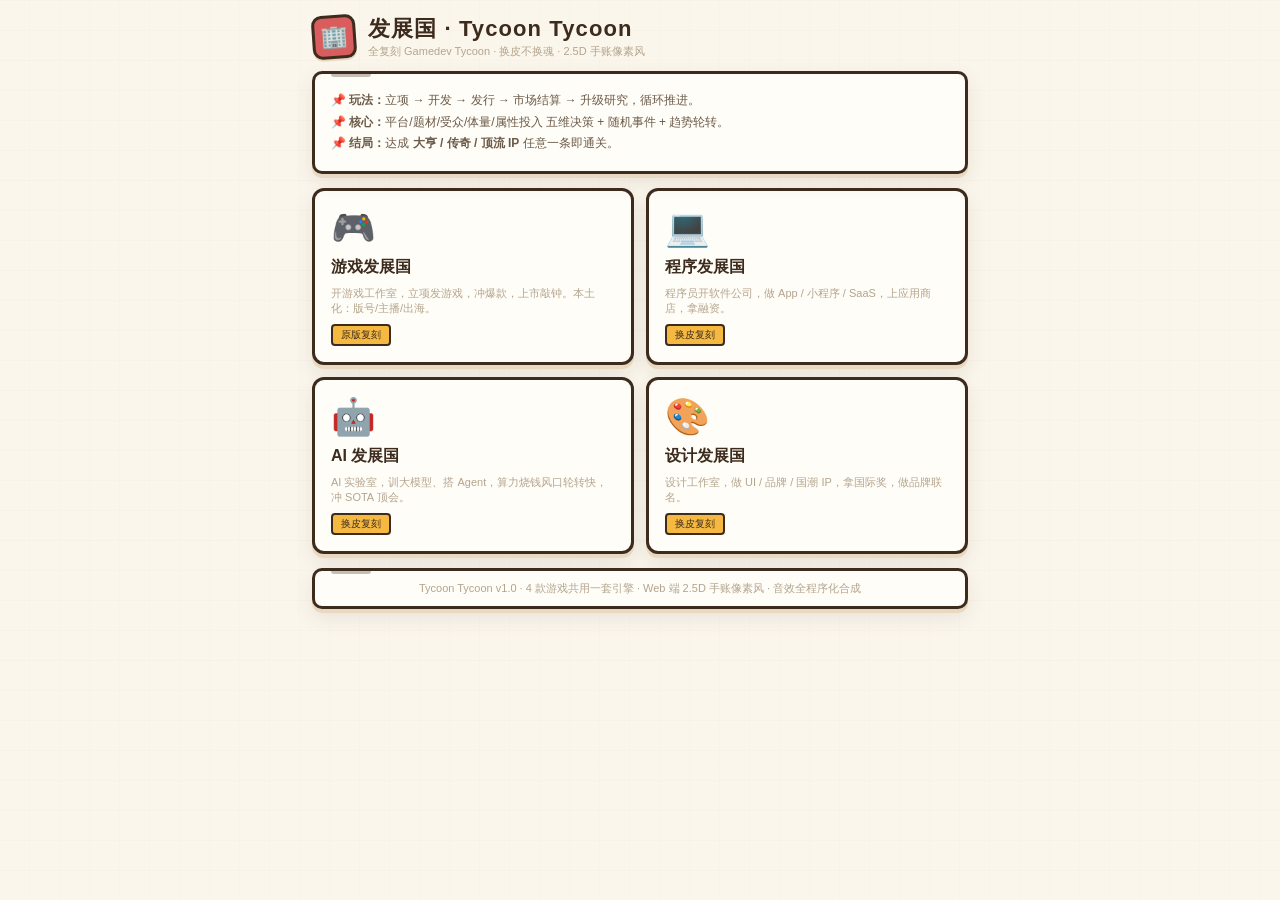
<file: index.html>
<!DOCTYPE html>
<html lang="zh-CN">
<head>
  <meta charset="UTF-8">
  <meta name="viewport" content="width=device-width,initial-scale=1">
  <title>发展国 Tycoon Tycoon · 4 款经营小游戏</title>
  <link rel="stylesheet" href="stylesheets/tycoon.css">
</head>
<body>
<div id="tycoon">
  <div class="title">
    <div class="logo" style="background:var(--red)">🏢</div>
    <div>
      <h1>发展国 · Tycoon Tycoon</h1>
      <div class="sub">全复刻 Gamedev Tycoon · 换皮不换魂 · 2.5D 手账像素风</div>
    </div>
  </div>

  <div class="card">
    <div style="font-size:12px;color:var(--ink2);line-height:1.8">
      📌 <b>玩法：</b>立项 → 开发 → 发行 → 市场结算 → 升级研究，循环推进。<br>
      📌 <b>核心：</b>平台/题材/受众/体量/属性投入 五维决策 + 随机事件 + 趋势轮转。<br>
      📌 <b>结局：</b>达成 <b>大亨 / 传奇 / 顶流 IP</b> 任意一条即通关。
    </div>
  </div>

  <div class="homeGrid">
    <a class="homeCard" href="games/game/index.html" style="text-decoration:none;color:inherit">
      <div class="icon">🎮</div>
      <h2>游戏发展国</h2>
      <p>开游戏工作室，立项发游戏，冲爆款，上市敲钟。本土化：版号/主播/出海。</p>
      <span class="tag">原版复刻</span>
    </a>
    <a class="homeCard" href="games/app/index.html" style="text-decoration:none;color:inherit">
      <div class="icon">💻</div>
      <h2>程序发展国</h2>
      <p>程序员开软件公司，做 App / 小程序 / SaaS，上应用商店，拿融资。</p>
      <span class="tag">换皮复刻</span>
    </a>
    <a class="homeCard" href="games/ai/index.html" style="text-decoration:none;color:inherit">
      <div class="icon">🤖</div>
      <h2>AI 发展国</h2>
      <p>AI 实验室，训大模型、搭 Agent，算力烧钱风口轮转快，冲 SOTA 顶会。</p>
      <span class="tag">换皮复刻</span>
    </a>
    <a class="homeCard" href="games/design/index.html" style="text-decoration:none;color:inherit">
      <div class="icon">🎨</div>
      <h2>设计发展国</h2>
      <p>设计工作室，做 UI / 品牌 / 国潮 IP，拿国际奖，做品牌联名。</p>
      <span class="tag">换皮复刻</span>
    </a>
  </div>

  <div class="card mini" style="text-align:center;color:var(--mut);font-size:11px">
    Tycoon Tycoon v1.0 · 4 款游戏共用一套引擎 · Web 端 2.5D 手账像素风 · 音效全程序化合成
  </div>
</div>
<script src="common/core-ui.js"></script>
</body>
</html>
</file>
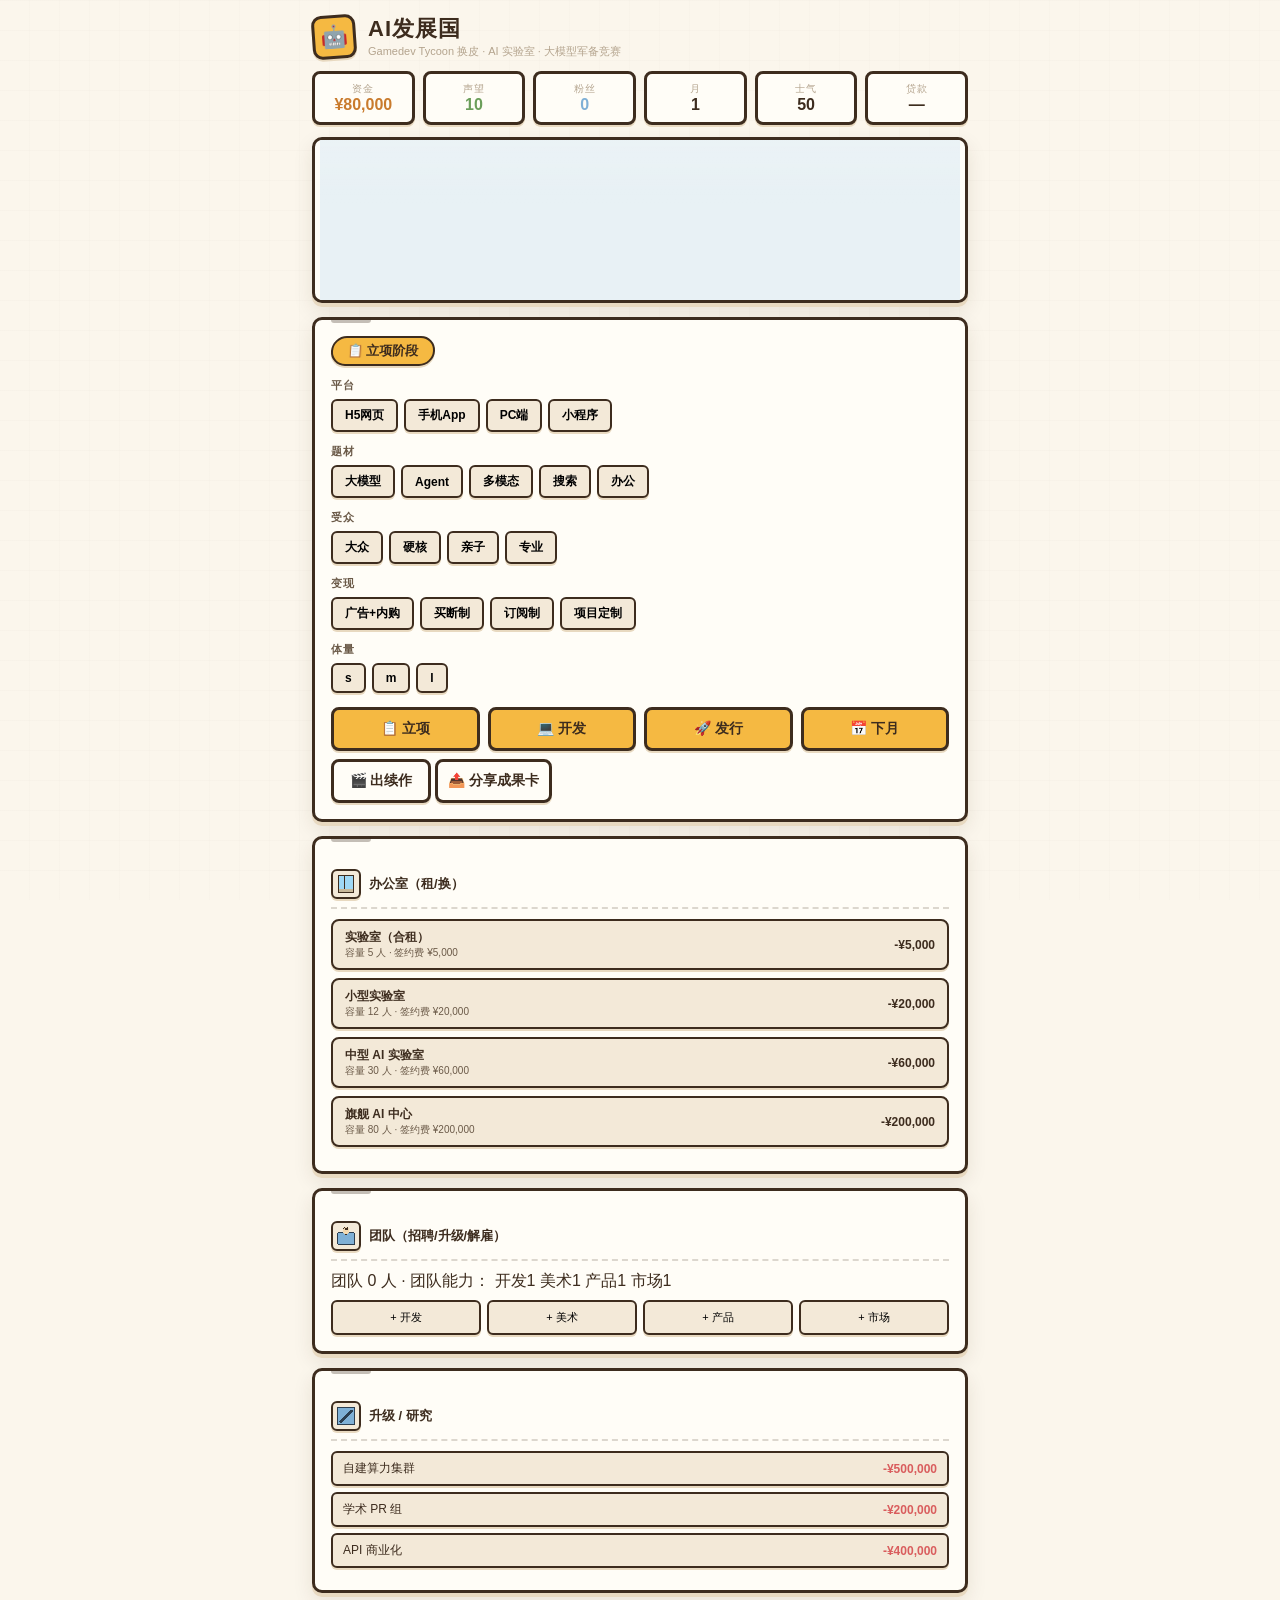
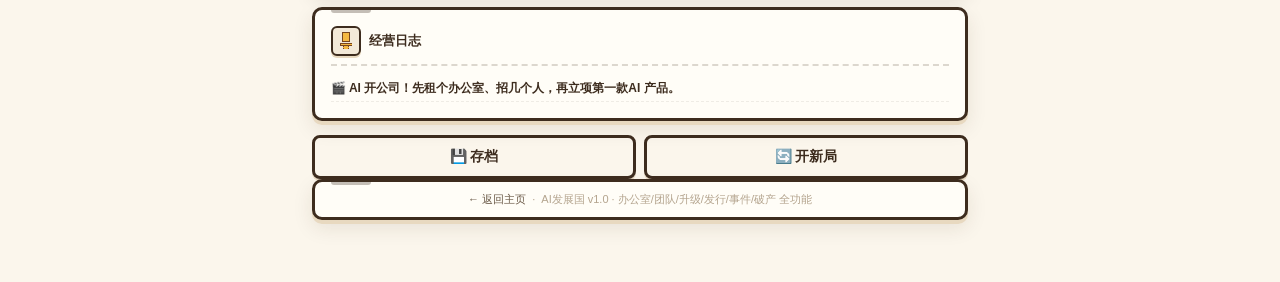
<file: games/ai/index.html>
<!DOCTYPE html>
<html lang="zh-CN">
<head>
  <meta charset="UTF-8">
  <meta name="viewport" content="width=device-width,initial-scale=1">
  <title>AI发展国 · Tycoon Tycoon</title>
  <link rel="stylesheet" href="../../stylesheets/tycoon.css">
</head>
<body data-domain="ai">
<div id="tycoon">
  <div class="title">
    <div class="logo">🤖</div>
    <div>
      <h1>AI发展国</h1>
      <div class="sub">Gamedev Tycoon 换皮 · AI 实验室 · 大模型军备竞赛</div>
    </div>
  </div>

  <div class="hud">
    <div class="item money"><div class="label">资金</div><div class="val" id="hudMoney">--</div></div>
    <div class="item rep"><div class="label">声望</div><div class="val" id="hudRep">--</div></div>
    <div class="item fans"><div class="label">粉丝</div><div class="val" id="hudFans">--</div></div>
    <div class="item"><div class="label">月</div><div class="val" id="hudMonth">--</div></div>
    <div class="item"><div class="label">士气</div><div class="val" id="hudMorale">50</div></div>
    <div class="item"><div class="label">贷款</div><div class="val" id="hudLoan">—</div></div>
  </div>

  <div class="sceneWrap card" id="sceneWrap">
    <div id="scene"></div>
  </div>

  <div class="card" id="stageCard">
    <div id="panelBody"></div>
    <div class="actions">
      <button class="btn" id="btnGreenlight">📋 立项</button>
      <button class="btn" id="btnDevelop">💻 开发</button>
      <button class="btn" id="btnShip">🚀 发行</button>
      <button class="btn" id="btnNextMonth">📅 下月</button>
    </div>
    <div class="row between" style="margin-top:8px">
      <button class="btn ghost" id="btnSequel" style="flex:1">🎬 出续作</button>
      <button class="btn ghost" id="btnShare" style="flex:1">📤 分享成果卡</button>
    </div>
  </div>

  <div class="card">
    <div class="upgSection">
      <h3 class="cardTitle"><img src="../../assets/icon_office.png" alt=""> 办公室（租/换）</h3>
      <div id="officeBody"></div>
    </div>
  </div>

  <div class="card">
    <div class="upgSection">
      <h3 class="cardTitle"><img src="../../assets/icon_team.png" alt=""> 团队（招聘/升级/解雇）</h3>
      <div id="staffBody"></div>
    </div>
  </div>

  <div class="card">
    <div class="upgSection">
      <h3 class="cardTitle"><img src="../../assets/icon_rep.png" alt=""> 升级 / 研究</h3>
      <div id="upgBody"></div>
    </div>
  </div>

  <div class="card logSection">
    <h3 class="cardTitle"><img src="../../assets/icon_trophy.png" alt=""> 经营日志</h3>
    <div id="logBody"></div>
  </div>

  <div class="actions">
    <button class="btn ghost" id="btnSave">💾 存档</button>
    <button class="btn ghost" id="btnReset">🔄 开新局</button>
  </div>

  <div class="card mini" style="text-align:center;color:var(--mut);font-size:11px">
    <a href="../../index.html" style="color:var(--ink2);text-decoration:none">← 返回主页</a>
    &nbsp;·&nbsp; AI发展国 v1.0 · 办公室/团队/升级/发行/事件/破产 全功能
  </div>
</div>

<script src="../../lib/phaser.min.js"></script>
<script src="../../common/engine.js"></script>
<script src="../../common/profiles.js"></script>
<script src="../../common/ui.js"></script>
<script src="../../common/scene.js"></script>
<script src="../../common/core-ui.js"></script>
<script src="../../common/boot.js"></script>
</body>
</html>
</file>
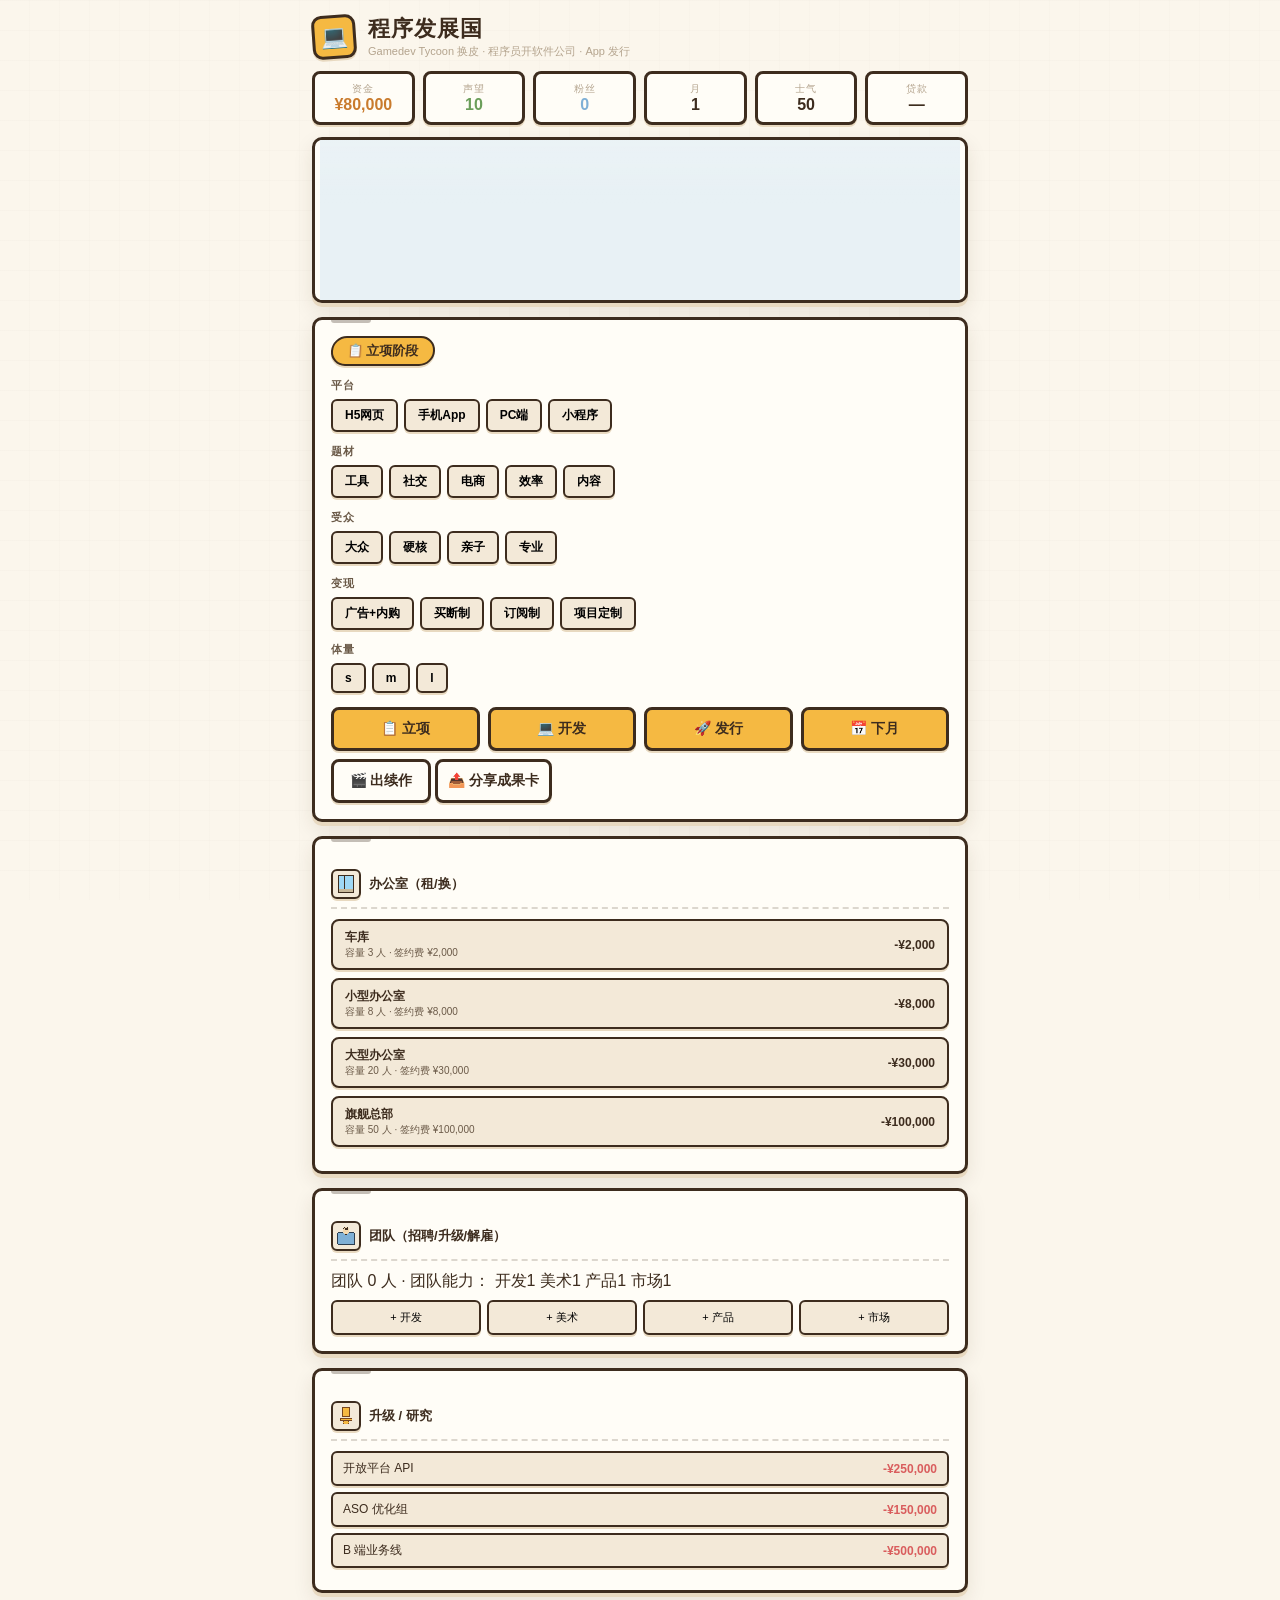
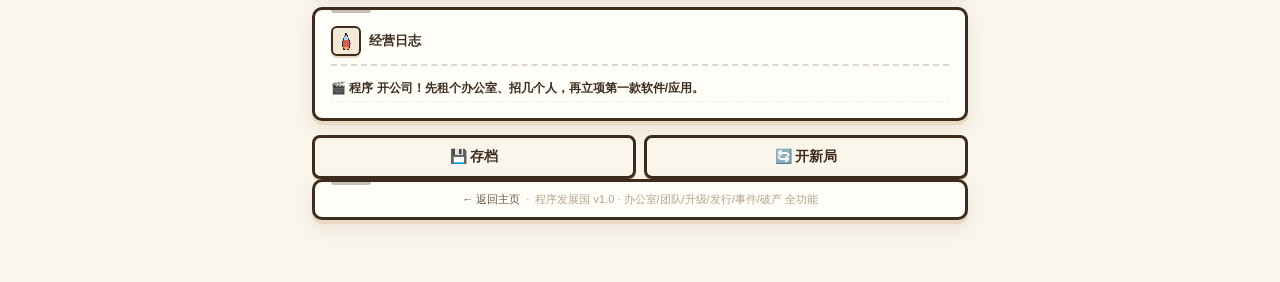
<file: games/app/index.html>
<!DOCTYPE html>
<html lang="zh-CN">
<head>
  <meta charset="UTF-8">
  <meta name="viewport" content="width=device-width,initial-scale=1">
  <title>程序发展国 · Tycoon Tycoon</title>
  <link rel="stylesheet" href="../../stylesheets/tycoon.css">
</head>
<body data-domain="app">
<div id="tycoon">
  <div class="title">
    <div class="logo">💻</div>
    <div>
      <h1>程序发展国</h1>
      <div class="sub">Gamedev Tycoon 换皮 · 程序员开软件公司 · App 发行</div>
    </div>
  </div>

  <div class="hud">
    <div class="item money"><div class="label">资金</div><div class="val" id="hudMoney">--</div></div>
    <div class="item rep"><div class="label">声望</div><div class="val" id="hudRep">--</div></div>
    <div class="item fans"><div class="label">粉丝</div><div class="val" id="hudFans">--</div></div>
    <div class="item"><div class="label">月</div><div class="val" id="hudMonth">--</div></div>
    <div class="item"><div class="label">士气</div><div class="val" id="hudMorale">50</div></div>
    <div class="item"><div class="label">贷款</div><div class="val" id="hudLoan">—</div></div>
  </div>

  <div class="sceneWrap card" id="sceneWrap">
    <div id="scene"></div>
  </div>

  <div class="card" id="stageCard">
    <div id="panelBody"></div>
    <div class="actions">
      <button class="btn" id="btnGreenlight">📋 立项</button>
      <button class="btn" id="btnDevelop">💻 开发</button>
      <button class="btn" id="btnShip">🚀 发行</button>
      <button class="btn" id="btnNextMonth">📅 下月</button>
    </div>
    <div class="row between" style="margin-top:8px">
      <button class="btn ghost" id="btnSequel" style="flex:1">🎬 出续作</button>
      <button class="btn ghost" id="btnShare" style="flex:1">📤 分享成果卡</button>
    </div>
  </div>

  <div class="card">
    <div class="upgSection">
      <h3 class="cardTitle"><img src="../../assets/icon_office.png" alt=""> 办公室（租/换）</h3>
      <div id="officeBody"></div>
    </div>
  </div>

  <div class="card">
    <div class="upgSection">
      <h3 class="cardTitle"><img src="../../assets/icon_team.png" alt=""> 团队（招聘/升级/解雇）</h3>
      <div id="staffBody"></div>
    </div>
  </div>

  <div class="card">
    <div class="upgSection">
      <h3 class="cardTitle"><img src="../../assets/icon_trophy.png" alt=""> 升级 / 研究</h3>
      <div id="upgBody"></div>
    </div>
  </div>

  <div class="card logSection">
    <h3 class="cardTitle"><img src="../../assets/icon_rocket.png" alt=""> 经营日志</h3>
    <div id="logBody"></div>
  </div>

  <div class="actions">
    <button class="btn ghost" id="btnSave">💾 存档</button>
    <button class="btn ghost" id="btnReset">🔄 开新局</button>
  </div>

  <div class="card mini" style="text-align:center;color:var(--mut);font-size:11px">
    <a href="../../index.html" style="color:var(--ink2);text-decoration:none">← 返回主页</a>
    &nbsp;·&nbsp; 程序发展国 v1.0 · 办公室/团队/升级/发行/事件/破产 全功能
  </div>
</div>

<script src="../../lib/phaser.min.js"></script>
<script src="../../common/engine.js"></script>
<script src="../../common/profiles.js"></script>
<script src="../../common/ui.js"></script>
<script src="../../common/scene.js"></script>
<script src="../../common/core-ui.js"></script>
<script src="../../common/boot.js"></script>
</body>
</html>
</file>
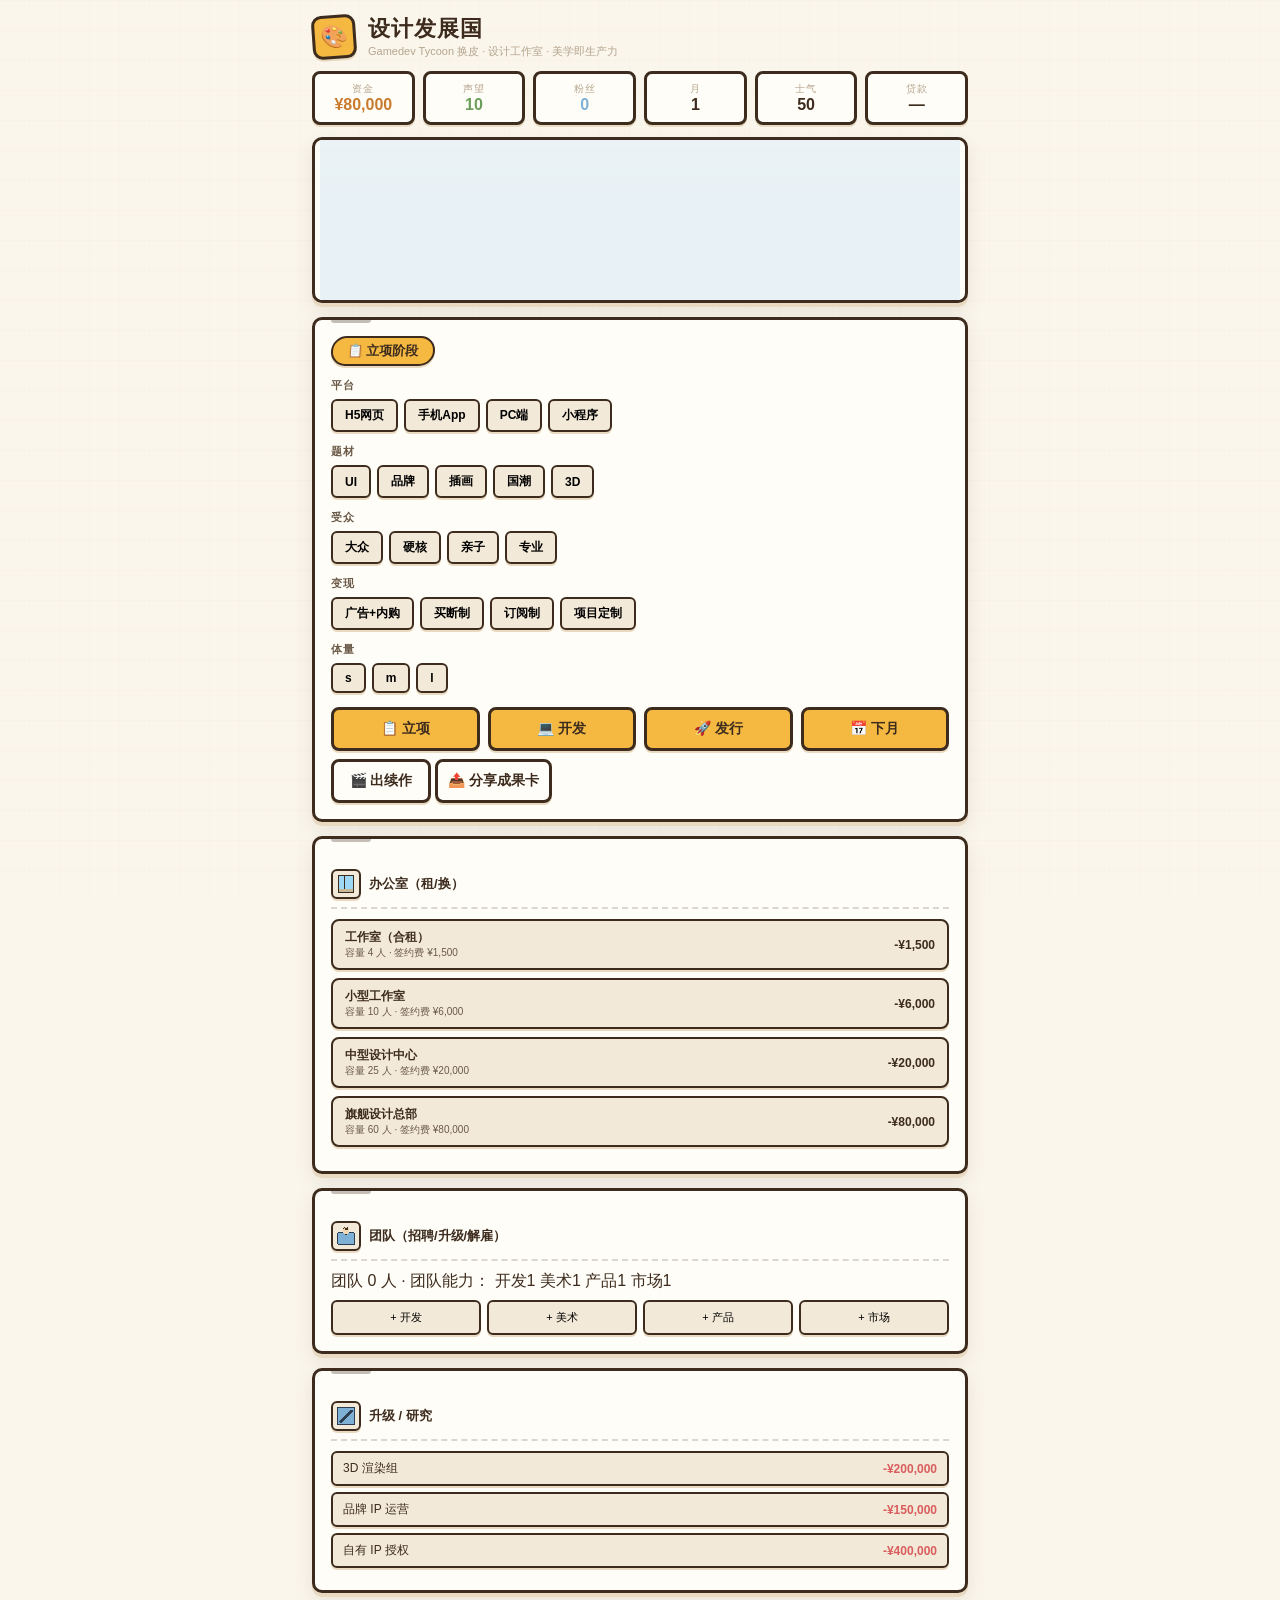
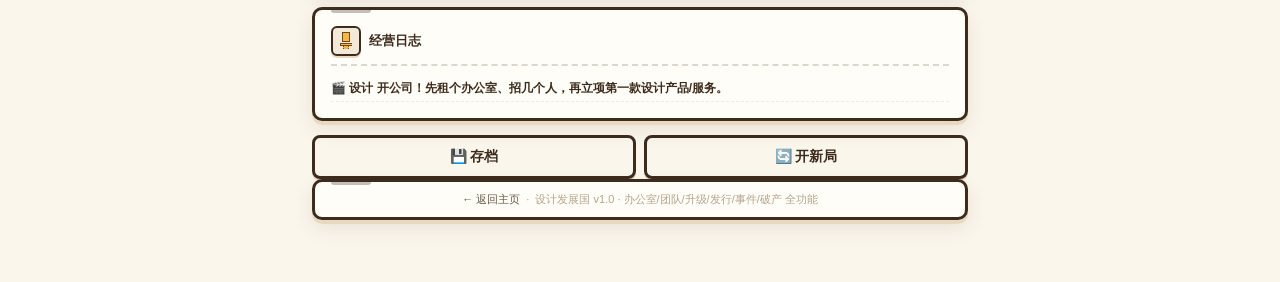
<file: games/design/index.html>
<!DOCTYPE html>
<html lang="zh-CN">
<head>
  <meta charset="UTF-8">
  <meta name="viewport" content="width=device-width,initial-scale=1">
  <title>设计发展国 · Tycoon Tycoon</title>
  <link rel="stylesheet" href="../../stylesheets/tycoon.css">
</head>
<body data-domain="design">
<div id="tycoon">
  <div class="title">
    <div class="logo">🎨</div>
    <div>
      <h1>设计发展国</h1>
      <div class="sub">Gamedev Tycoon 换皮 · 设计工作室 · 美学即生产力</div>
    </div>
  </div>

  <div class="hud">
    <div class="item money"><div class="label">资金</div><div class="val" id="hudMoney">--</div></div>
    <div class="item rep"><div class="label">声望</div><div class="val" id="hudRep">--</div></div>
    <div class="item fans"><div class="label">粉丝</div><div class="val" id="hudFans">--</div></div>
    <div class="item"><div class="label">月</div><div class="val" id="hudMonth">--</div></div>
    <div class="item"><div class="label">士气</div><div class="val" id="hudMorale">50</div></div>
    <div class="item"><div class="label">贷款</div><div class="val" id="hudLoan">—</div></div>
  </div>

  <div class="sceneWrap card" id="sceneWrap">
    <div id="scene"></div>
  </div>

  <div class="card" id="stageCard">
    <div id="panelBody"></div>
    <div class="actions">
      <button class="btn" id="btnGreenlight">📋 立项</button>
      <button class="btn" id="btnDevelop">💻 开发</button>
      <button class="btn" id="btnShip">🚀 发行</button>
      <button class="btn" id="btnNextMonth">📅 下月</button>
    </div>
    <div class="row between" style="margin-top:8px">
      <button class="btn ghost" id="btnSequel" style="flex:1">🎬 出续作</button>
      <button class="btn ghost" id="btnShare" style="flex:1">📤 分享成果卡</button>
    </div>
  </div>

  <div class="card">
    <div class="upgSection">
      <h3 class="cardTitle"><img src="../../assets/icon_office.png" alt=""> 办公室（租/换）</h3>
      <div id="officeBody"></div>
    </div>
  </div>

  <div class="card">
    <div class="upgSection">
      <h3 class="cardTitle"><img src="../../assets/icon_team.png" alt=""> 团队（招聘/升级/解雇）</h3>
      <div id="staffBody"></div>
    </div>
  </div>

  <div class="card">
    <div class="upgSection">
      <h3 class="cardTitle"><img src="../../assets/icon_rep.png" alt=""> 升级 / 研究</h3>
      <div id="upgBody"></div>
    </div>
  </div>

  <div class="card logSection">
    <h3 class="cardTitle"><img src="../../assets/icon_trophy.png" alt=""> 经营日志</h3>
    <div id="logBody"></div>
  </div>

  <div class="actions">
    <button class="btn ghost" id="btnSave">💾 存档</button>
    <button class="btn ghost" id="btnReset">🔄 开新局</button>
  </div>

  <div class="card mini" style="text-align:center;color:var(--mut);font-size:11px">
    <a href="../../index.html" style="color:var(--ink2);text-decoration:none">← 返回主页</a>
    &nbsp;·&nbsp; 设计发展国 v1.0 · 办公室/团队/升级/发行/事件/破产 全功能
  </div>
</div>

<script src="../../lib/phaser.min.js"></script>
<script src="../../common/engine.js"></script>
<script src="../../common/profiles.js"></script>
<script src="../../common/ui.js"></script>
<script src="../../common/scene.js"></script>
<script src="../../common/core-ui.js"></script>
<script src="../../common/boot.js"></script>
</body>
</html>
</file>
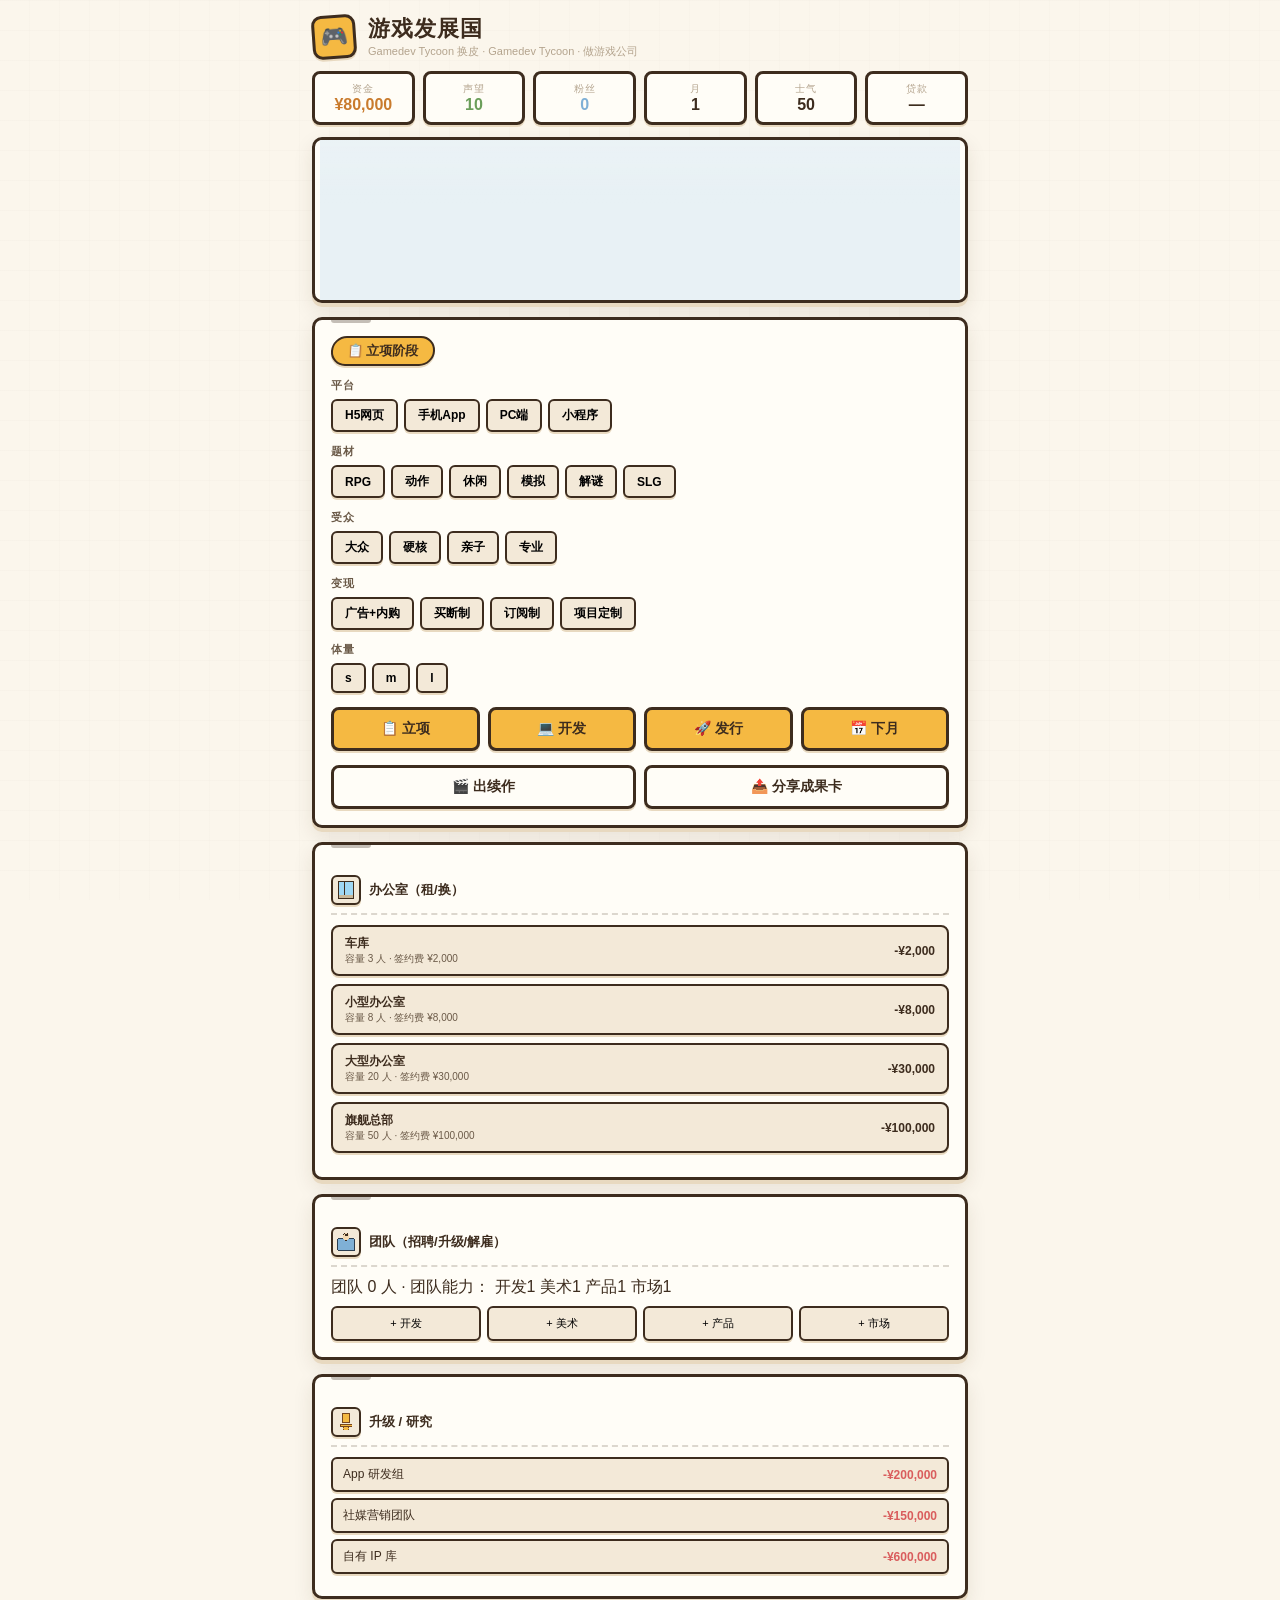
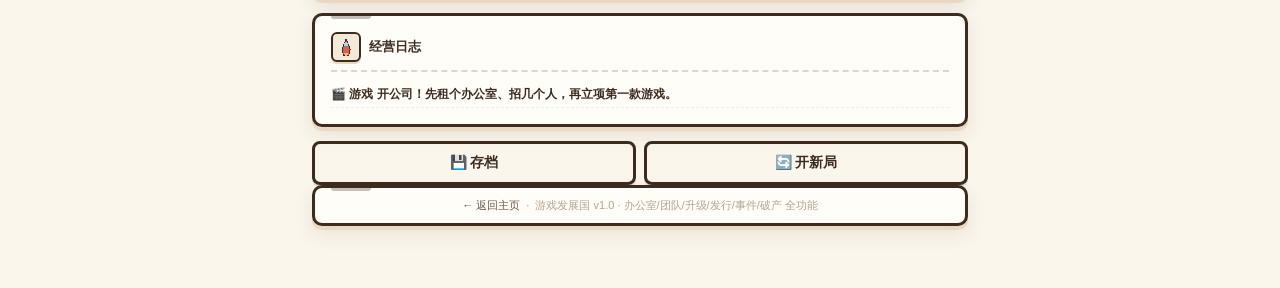
<file: games/game/index.html>
<!DOCTYPE html>
<html lang="zh-CN">
<head>
  <meta charset="UTF-8">
  <meta name="viewport" content="width=device-width,initial-scale=1">
  <title>游戏发展国 · Tycoon Tycoon</title>
  <link rel="stylesheet" href="../../stylesheets/tycoon.css">
</head>
<body data-domain="game">
<div id="tycoon">
  <div class="title">
    <div class="logo">🎮</div>
    <div>
      <h1>游戏发展国</h1>
      <div class="sub">Gamedev Tycoon 换皮 · Gamedev Tycoon · 做游戏公司</div>
    </div>
  </div>

  <div class="hud">
    <div class="item money"><div class="label">资金</div><div class="val" id="hudMoney">--</div></div>
    <div class="item rep"><div class="label">声望</div><div class="val" id="hudRep">--</div></div>
    <div class="item fans"><div class="label">粉丝</div><div class="val" id="hudFans">--</div></div>
    <div class="item"><div class="label">月</div><div class="val" id="hudMonth">--</div></div>
    <div class="item"><div class="label">士气</div><div class="val" id="hudMorale">50</div></div>
    <div class="item"><div class="label">贷款</div><div class="val" id="hudLoan">—</div></div>
  </div>

  <div class="sceneWrap card" id="sceneWrap">
    <div id="scene"></div>
  </div>

  <div class="card" id="stageCard">
    <div id="panelBody"></div>
    <div class="actions">
      <button class="btn" id="btnGreenlight">📋 立项</button>
      <button class="btn" id="btnDevelop">💻 开发</button>
      <button class="btn" id="btnShip">🚀 发行</button>
      <button class="btn" id="btnNextMonth">📅 下月</button>
    </div>
    <div class="actions">
      <button class="btn ghost" id="btnSequel">🎬 出续作</button>
      <button class="btn ghost" id="btnShare" style="flex:1">📤 分享成果卡</button>
    </div>
  </div>

  <div class="card">
    <div class="upgSection">
      <h3 class="cardTitle"><img src="../../assets/icon_office.png" alt=""> 办公室（租/换）</h3>
      <div id="officeBody"></div>
    </div>
  </div>

  <div class="card">
    <div class="upgSection">
      <h3 class="cardTitle"><img src="../../assets/icon_team.png" alt=""> 团队（招聘/升级/解雇）</h3>
      <div id="staffBody"></div>
    </div>
  </div>

  <div class="card">
    <div class="upgSection">
      <h3 class="cardTitle"><img src="../../assets/icon_trophy.png" alt=""> 升级 / 研究</h3>
      <div id="upgBody"></div>
    </div>
  </div>

  <div class="card logSection">
    <h3 class="cardTitle"><img src="../../assets/icon_rocket.png" alt=""> 经营日志</h3>
    <div id="logBody"></div>
  </div>

  <div class="actions">
    <button class="btn ghost" id="btnSave">💾 存档</button>
    <button class="btn ghost" id="btnReset">🔄 开新局</button>
  </div>

  <div class="card mini" style="text-align:center;color:var(--mut);font-size:11px">
    <a href="../../index.html" style="color:var(--ink2);text-decoration:none">← 返回主页</a>
    &nbsp;·&nbsp; 游戏发展国 v1.0 · 办公室/团队/升级/发行/事件/破产 全功能
  </div>
</div>

<script src="../../lib/phaser.min.js"></script>
<script src="../../common/engine.js"></script>
<script src="../../common/profiles.js"></script>
<script src="../../common/ui.js"></script>
<script src="../../common/scene.js"></script>
<script src="../../common/core-ui.js"></script>
<script src="../../common/boot.js"></script>
</body>
</html>
</file>
<file: stylesheets/tycoon.css>
/* ============================================================================
 * 发展国 · 2.5D 手账像素风
 * ==========================================================================*/
:root{
  --bg:#FBF6EC; --bg2:#F3E9D8; --card:#FFFDF7;
  --ink:#3D2C1E; --ink2:#6B5A48; --mut:#B4A48E;
  --gold:#F5B942; --blue:#7FB0D6; --green:#6B9E5A; --red:#D95D5D; --pink:#F5A0A0;
  --shadow:0 4px 0 #E8D9C0,0 8px 20px rgba(60,40,20,.1);
  --shadow-sm:0 2px 0 #E8D9C0;
  --radius:10px;
  font-family:"Noto Sans SC","PingFang SC","Microsoft YaHei",sans-serif;
}
*{box-sizing:border-box;margin:0;padding:0}
html,body{height:100%}
body{background:var(--bg);color:var(--ink);overflow-x:hidden}

/* ---- 纸纹理背景 ---- */
body::before{content:'';position:fixed;inset:0;pointer-events:none;z-index:0;
  background:
    repeating-linear-gradient(0deg,transparent,transparent 29px,rgba(60,40,20,.03) 30px),
    repeating-linear-gradient(90deg,transparent,transparent 29px,rgba(60,40,20,.02) 30px);
}

/* ---- 顶层布局 ---- */
#tycoon{position:relative;z-index:1;max-width:680px;margin:0 auto;padding:14px 12px 48px}

/* ---- 标题区 ---- */
.title{display:flex;align-items:center;gap:12px;margin-bottom:12px}
.title .logo{width:44px;height:44px;background:var(--gold);border:3px solid var(--ink);border-radius:10px;
  display:grid;place-items:center;font-size:22px;box-shadow:var(--shadow-sm);transform:rotate(-4deg)}
.title h1{font-size:22px;letter-spacing:.05em}
.title .sub{font-size:11px;color:var(--mut)}

/* ---- HUD ---- */
.hud{display:flex;gap:8px;margin-bottom:12px;flex-wrap:wrap}
.hud .item{flex:1;min-width:80px;background:var(--card);border:3px solid var(--ink);border-radius:8px;
  padding:8px 10px;box-shadow:var(--shadow-sm);text-align:center}
.hud .item .label{font-size:10px;color:var(--mut);letter-spacing:.1em}
.hud .item .val{font-size:16px;font-weight:700;color:var(--ink)}
.hud .item.money .val{color:#C97B2D}
.hud .item.rep .val{color:var(--green)}
.hud .item.fans .val{color:var(--blue)}

/* ---- 主卡片 ---- */
.card{background:var(--card);border:3px solid var(--ink);border-radius:var(--radius);
  box-shadow:var(--shadow);padding:16px;margin-bottom:14px;position:relative}
.card::before{content:'';position:absolute;top:-3px;left:16px;width:40px;height:6px;
  background:var(--ink);border-radius:3px;opacity:.3}
.card.mini{padding:10px 14px}
.card.danger{border-color:var(--red)}
.card.danger::before{background:var(--red)}
.card.good{border-color:var(--green)}

/* ---- 阶段标签 ---- */
.stageTag{display:inline-block;background:var(--gold);color:var(--ink);font-weight:700;
  padding:4px 14px;border:2px solid var(--ink);border-radius:20px;
  font-size:13px;margin-bottom:12px;box-shadow:var(--shadow-sm);transform:skew(-4deg)}
.card .stageTag{transform:skew(-4deg)}

/* ---- 选择行 ---- */
.pickRow{margin-bottom:12px}
.pickRow label{display:block;font-size:11px;font-weight:700;color:var(--ink2);
  margin-bottom:6px;letter-spacing:.08em}
.pickGrid{display:flex;flex-wrap:wrap;gap:6px}
.chip{background:var(--bg2);border:2px solid var(--ink);border-radius:6px;
  padding:6px 12px;font-size:12px;font-weight:600;cursor:pointer;
  transition:all .12s;box-shadow:var(--shadow-sm)}
.chip:hover{transform:translateY(-2px)}
.chip.on{background:var(--gold);color:var(--ink);box-shadow:0 3px 0 var(--ink)}
.chip:active{transform:translateY(0)}

/* ---- 属性滑杆 ---- */
.attrLine{display:flex;align-items:center;gap:8px;margin:6px 0}
.attrLine span{width:40px;font-size:12px;font-weight:600}
.attrLine .attr{flex:1;accent-color:var(--gold);height:18px}
.attrLine b{width:30px;text-align:center;font-size:13px}
input[type="range"].attr{-webkit-appearance:none;height:18px;background:transparent}
input[type="range"].attr::-webkit-slider-runnable-track{height:6px;background:var(--bg2);border-radius:3px;border:2px solid var(--ink)}
input[type="range"].attr::-webkit-slider-thumb{-webkit-appearance:none;width:18px;height:18px;
  background:var(--gold);border:3px solid var(--ink);border-radius:4px;cursor:pointer;margin-top:-8px;
  box-shadow:0 2px 0 var(--ink)}
input[type="range"].attr::-moz-range-track{height:6px;background:var(--bg2);border-radius:3px;border:2px solid var(--ink)}
input[type="range"].attr::-moz-range-thumb{width:18px;height:18px;background:var(--gold);
  border:3px solid var(--ink);border-radius:4px;cursor:pointer}

/* ---- 人员滑杆 ---- */
.staffGrid{margin:8px 0}
.staffRow{display:flex;align-items:center;gap:8px;margin:6px 0}
.staffRow span{width:40px;font-size:12px;font-weight:600}
.staffRow .attr{flex:1}
.staffRow b{width:30px;text-align:center;font-size:13px}

/* ---- 发行结果 ---- */
.billRow{display:flex;justify-content:space-between;padding:6px 0;border-bottom:1px dashed rgba(60,40,20,.12);font-size:13px}
.billRow b{font-weight:700}
.billRow .up{color:var(--green)}
.billRow .down{color:var(--red)}

/* ---- 升级区 ---- */
.upgSection{margin-top:14px}
.upgSection h3{font-size:11px;color:var(--mut);letter-spacing:.1em;margin-bottom:8px}
/* 卡片手绘图标（Kairosoft 手账风，icon_*.png） */
.card h3.cardTitle{display:flex;align-items:center;gap:8px;font-size:13px;font-weight:700;color:var(--ink);
  letter-spacing:0;margin-bottom:10px;border-bottom:2px dashed rgba(60,40,20,.18);padding-bottom:8px}
.card h3.cardTitle img{width:30px;height:30px;image-rendering:pixelated;border:2px solid var(--ink);
  border-radius:6px;background:var(--bg2);box-shadow:var(--shadow-sm)}
/* 续作徽章（市场表现区） */
.seqBadge{display:inline-block;background:var(--green);color:#fff;font-size:11px;font-weight:700;
  padding:3px 10px;border:2px solid var(--ink);border-radius:20px;margin:6px 0;box-shadow:var(--shadow-sm)}
.upgRow{display:flex;justify-content:space-between;align-items:center;padding:7px 10px;
  background:var(--bg2);border:2px solid var(--ink);border-radius:6px;margin-bottom:6px;
  cursor:pointer;box-shadow:var(--shadow-sm);transition:all .1s;font-size:12px}
.upgRow:hover{transform:translateX(2px)}
.upgRow b{font-weight:700}
.upgRow b.poor{color:var(--red)}
.upgRow b.ok{color:var(--green)}

/* ---- 按钮区 ---- */
.actions{display:flex;gap:8px;flex-wrap:wrap;margin-top:14px}
.btn{flex:1;min-width:100px;background:var(--gold);border:3px solid var(--ink);border-radius:8px;
  padding:10px;font-size:14px;font-weight:700;cursor:pointer;box-shadow:var(--shadow-sm);
  transition:all .1s;color:var(--ink)}
.btn:hover{transform:translateY(-1px);box-shadow:0 5px 0 var(--ink)}
.btn:active{transform:translateY(2px);box-shadow:0 2px 0 var(--ink)}
.btn.ghost{background:transparent}
.btn.big{min-width:200px;font-size:16px;padding:12px}
.btn.danger{background:var(--red);color:#fff}

/* ---- 日志 ---- */
.logSection h3{font-size:11px;color:var(--mut);letter-spacing:.1em;margin-bottom:8px}
#logBody{max-height:200px;overflow-y:auto}
.logLine{font-size:12px;padding:4px 0;border-bottom:1px dashed rgba(60,40,20,.08);color:var(--ink2)}
.logLine:nth-child(1){color:var(--ink);font-weight:600}

/* ---- 结局横幅 ---- */
.endingBanner{position:fixed;inset:0;z-index:99;background:rgba(60,40,20,.7);display:none;
  place-items:center;backdrop-filter:blur(4px)}
.endingBanner.show{display:grid}
.endingBanner .inner{background:var(--card);border:4px solid var(--ink);border-radius:14px;
  padding:28px;max-width:420px;width:90%;text-align:center;box-shadow:0 8px 40px rgba(0,0,0,.3)}
.endingBanner .icon{font-size:48px;margin-bottom:12px}
.endingBanner h2{font-size:20px;margin-bottom:8px}
.endingBanner p{font-size:13px;color:var(--ink2);margin-bottom:16px}

/* ---- 分享卡弹窗 ---- */
.shareModal{position:fixed;inset:0;z-index:100;background:rgba(60,40,20,.7);
  display:none;place-items:center;backdrop-filter:blur(4px)}
.shareModal.show{display:grid}
.shareModal .inner{background:var(--card);border:4px solid var(--ink);border-radius:14px;
  padding:20px;max-width:440px;width:92%}
.shareModal img{width:100%;border:3px solid var(--ink);border-radius:8px}
.shareModal .shareBtns{display:flex;gap:8px;margin-top:12px}
.shareModal .shareBtns button{flex:1;padding:8px;border:2px solid var(--ink);border-radius:6px;
  background:var(--bg2);cursor:pointer;font-size:13px;font-weight:600}

/* ---- 场景画板（Kairosoft 像素风 · Phaser 版） ---- */
.sceneWrap{padding:0;overflow:hidden;position:relative}
#scene{width:100%;height:160px;position:relative}
#scene canvas{display:block;image-rendering:pixelated}
.sceneWrap::after{content:'';position:absolute;inset:0;pointer-events:none;
  background:linear-gradient(180deg,rgba(255,255,255,.15),transparent 40%)}

/* ---- 金币飞动画 ---- */
.coin-fly{position:fixed;width:28px;height:28px;background:var(--gold);
  border:2px solid var(--ink);border-radius:50%;font-size:16px;
  display:grid;place-items:center;z-index:200;pointer-events:none;
  animation:coinFly .8s ease-out forwards}
@keyframes coinFly{
  0%{opacity:1;transform:translateY(0) scale(1)}
  100%{opacity:0;transform:translateY(-120px) scale(.5)}
}

/* ---- 彩带雨 ---- */
.confetti{position:fixed;width:8px;height:12px;z-index:200;pointer-events:none;
  animation:confettiFall 1.5s ease-in forwards}
@keyframes confettiFall{
  0%{opacity:1;transform:translateY(0) rotate(0)}
  100%{opacity:0;transform:translateY(100vh) rotate(720deg)}
}

/* ---- 震动反馈 ---- */
.shake{animation:shake .4s}
@keyframes shake{0%,100%{transform:translateX(0)}25%{transform:translateX(-6px)}75%{transform:translateX(6px)}}

/* ---- 首页网格 ---- */
.homeGrid{display:grid;grid-template-columns:1fr 1fr;gap:12px;margin:14px 0}
.homeCard{background:var(--card);border:3px solid var(--ink);border-radius:12px;
  padding:16px;cursor:pointer;box-shadow:var(--shadow);transition:all .15s;
  display:flex;flex-direction:column;gap:8px}
.homeCard:hover{transform:translateY(-3px);box-shadow:0 6px 0 var(--ink)}
.homeCard .icon{font-size:36px}
.homeCard h2{font-size:16px}
.homeCard p{font-size:11px;color:var(--mut);flex:1}
.homeCard .tag{font-size:10px;background:var(--gold);padding:2px 8px;border-radius:4px;
  border:2px solid var(--ink);width:fit-content}

/* ---- 事件闪烁 ---- */
.eventFlash{animation:eventFlash .6s}
@keyframes eventFlash{0%{background:var(--gold)}100%{background:var(--card)}}

/* ---- 办公室面板 ---- */
.officeRow{display:flex;justify-content:space-between;align-items:center;padding:8px 12px;
  background:var(--bg2);border:2px solid var(--ink);border-radius:8px;margin-bottom:8px;
  cursor:pointer;box-shadow:var(--shadow-sm);transition:all .1s;font-size:12px}
.officeRow:hover{transform:translateX(2px)}
.officeRow.on{background:var(--gold);box-shadow:0 3px 0 var(--ink)}
.officeRow .oname{font-weight:700}
.officeRow .odetail{font-size:10px;color:var(--ink2)}
.officeRow .orent{font-weight:700}

/* ---- 员工卡片 ---- */
.empCard{display:flex;justify-content:space-between;align-items:center;padding:8px 12px;
  background:var(--card);border:2px solid var(--ink);border-radius:8px;margin-bottom:8px;
  box-shadow:var(--shadow-sm)}
.empCard .ename{font-size:12px;font-weight:700}
.empCard .edetail{font-size:10px;color:var(--mut)}
.empCard .emeta{display:flex;gap:12px;align-items:center}
.empCard .lvl{background:var(--blue);color:#fff;font-size:10px;font-weight:700;
  padding:2px 6px;border-radius:4px;border:1px solid var(--ink)}
.empCard .mbtns{display:flex;gap:4px}
.empCard .mbtn{font-size:10px;padding:4px 8px;border:1px solid var(--ink);border-radius:4px;
  background:var(--bg2);cursor:pointer}
.empCard .mbtn:hover{background:var(--gold)}
.empCard .mbtn.del{background:var(--red);color:#fff}

/* ---- 招聘按钮组 ---- */
.hireGrid{display:flex;flex-wrap:wrap;gap:6px;margin-top:8px}
.hireBtn{flex:1;min-width:70px;text-align:center;padding:8px 6px;background:var(--bg2);
  border:2px solid var(--ink);border-radius:6px;font-size:11px;cursor:pointer;box-shadow:var(--shadow-sm)}
.hireBtn:hover{background:var(--gold)}

/* ---- 士气条 ---- */
.moraleBar{height:14px;background:var(--bg2);border:2px solid var(--ink);border-radius:7px;
  overflow:hidden;margin:8px 0}
.moraleBar .fill{height:100%;background:linear-gradient(90deg,var(--green),var(--gold));transition:width .3s}

/* ---- 事件弹窗（临时浮层） ---- */
.eventToast{position:fixed;bottom:20px;left:50%;transform:translateX(-50%);z-index:150;
  background:var(--card);border:3px solid var(--ink);border-radius:10px;padding:12px 18px;
  box-shadow:0 6px 24px rgba(0,0,0,.25);max-width:90%;font-size:13px;font-weight:600;
  opacity:0;transition:opacity .3s}
.eventToast.show{opacity:1}
.eventToast.good{border-color:var(--green)}
.eventToast.bad{border-color:var(--red)}

/* ---- 贷款提示 ---- */
.loanTag{display:inline-block;background:var(--red);color:#fff;font-size:10px;font-weight:700;
  padding:2px 8px;border-radius:4px;margin-left:8px}

/* ---- 趋势提示 ---- */
.trendTag{display:inline-block;background:var(--blue);color:#fff;font-size:10px;font-weight:700;
  padding:2px 8px;border-radius:4px}

/* ---- 发行统计大卡 ---- */
.statsCard .billRow{font-size:14px}
.statsCard .billRow .val{font-size:15px;font-weight:700}

/* ---- 响应式 ---- */
@media(max-width:480px){
  .homeGrid{grid-template-columns:1fr}
  .btn.big{min-width:100%}
}
</file>
